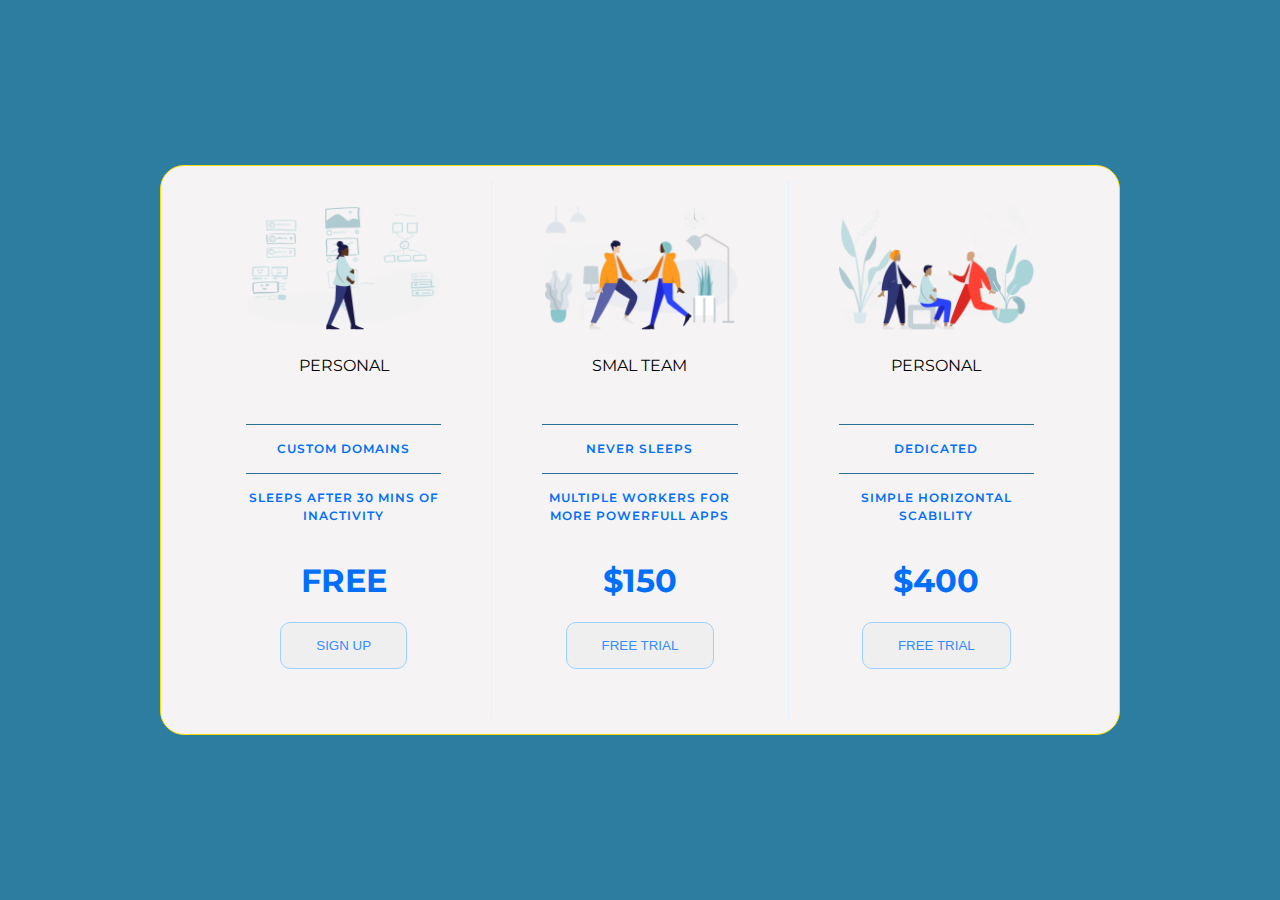
<file: udemy-colt-landing-page/my-landing-page/index.html>
<!DOCTYPE html>
<html lang="en">

<head>
    <meta charset="UTF-8">
    <meta http-equiv="X-UA-Compatible" content="IE=edge">
    <meta name="viewport" content="width=device-width, initial-scale=1.0">
    <link rel="stylesheet" href="app.css">
    <link rel="preconnect" href="https://fonts.googleapis.com">
    <link rel="preconnect" href="https://fonts.gstatic.com" crossorigin>
    <link href="https://fonts.googleapis.com/css2?family=Montserrat:ital,wght@0,400;0,500;1,400&display=swap"
        rel="stylesheet">
    <title>Pricing Panel</title>
</head>

<body>
    <main class="panel">
        <section class="pricing-plan">
            <img class="pricing-img" src="../my-landing-page/icons/icon1.png" alt="">
            <p>personal</p>
            <ul class="features">
                <li class="feature-items">custom domains</li>
                <li class="feature-items">sleeps after 30 mins of inactivity</li>
            </ul>
            <p class="price">free</p>
            <button class="pricing-button">SIGN UP</button>
        </section>

        <section class="pricing-plan">
            <img class="pricing-img" src="../my-landing-page/icons/icon2.png" alt="">
            <p>smal team</p>
            <ul class="features">
                <li class="feature-items">never sleeps</li>
                <li class="feature-items">multiple workers for more powerfull apps</li>
            </ul>
            <p class="price">$150</p>
            <button class="pricing-button">FREE TRIAL</button>
        </section>

        <section class="pricing-plan">
            <img class="pricing-img" src="../my-landing-page/icons/icon3.png" alt="">
            <p>personal</p>
            <ul class="features">
                <li class="feature-items">dedicated</li>
                <li class="feature-items">simple horizontal scability</li>
            </ul>
            <p class="price">$400</p>
            <button class="pricing-button">FREE TRIAL</button>
        </section>
    </main>

</body>

</html>
</file>
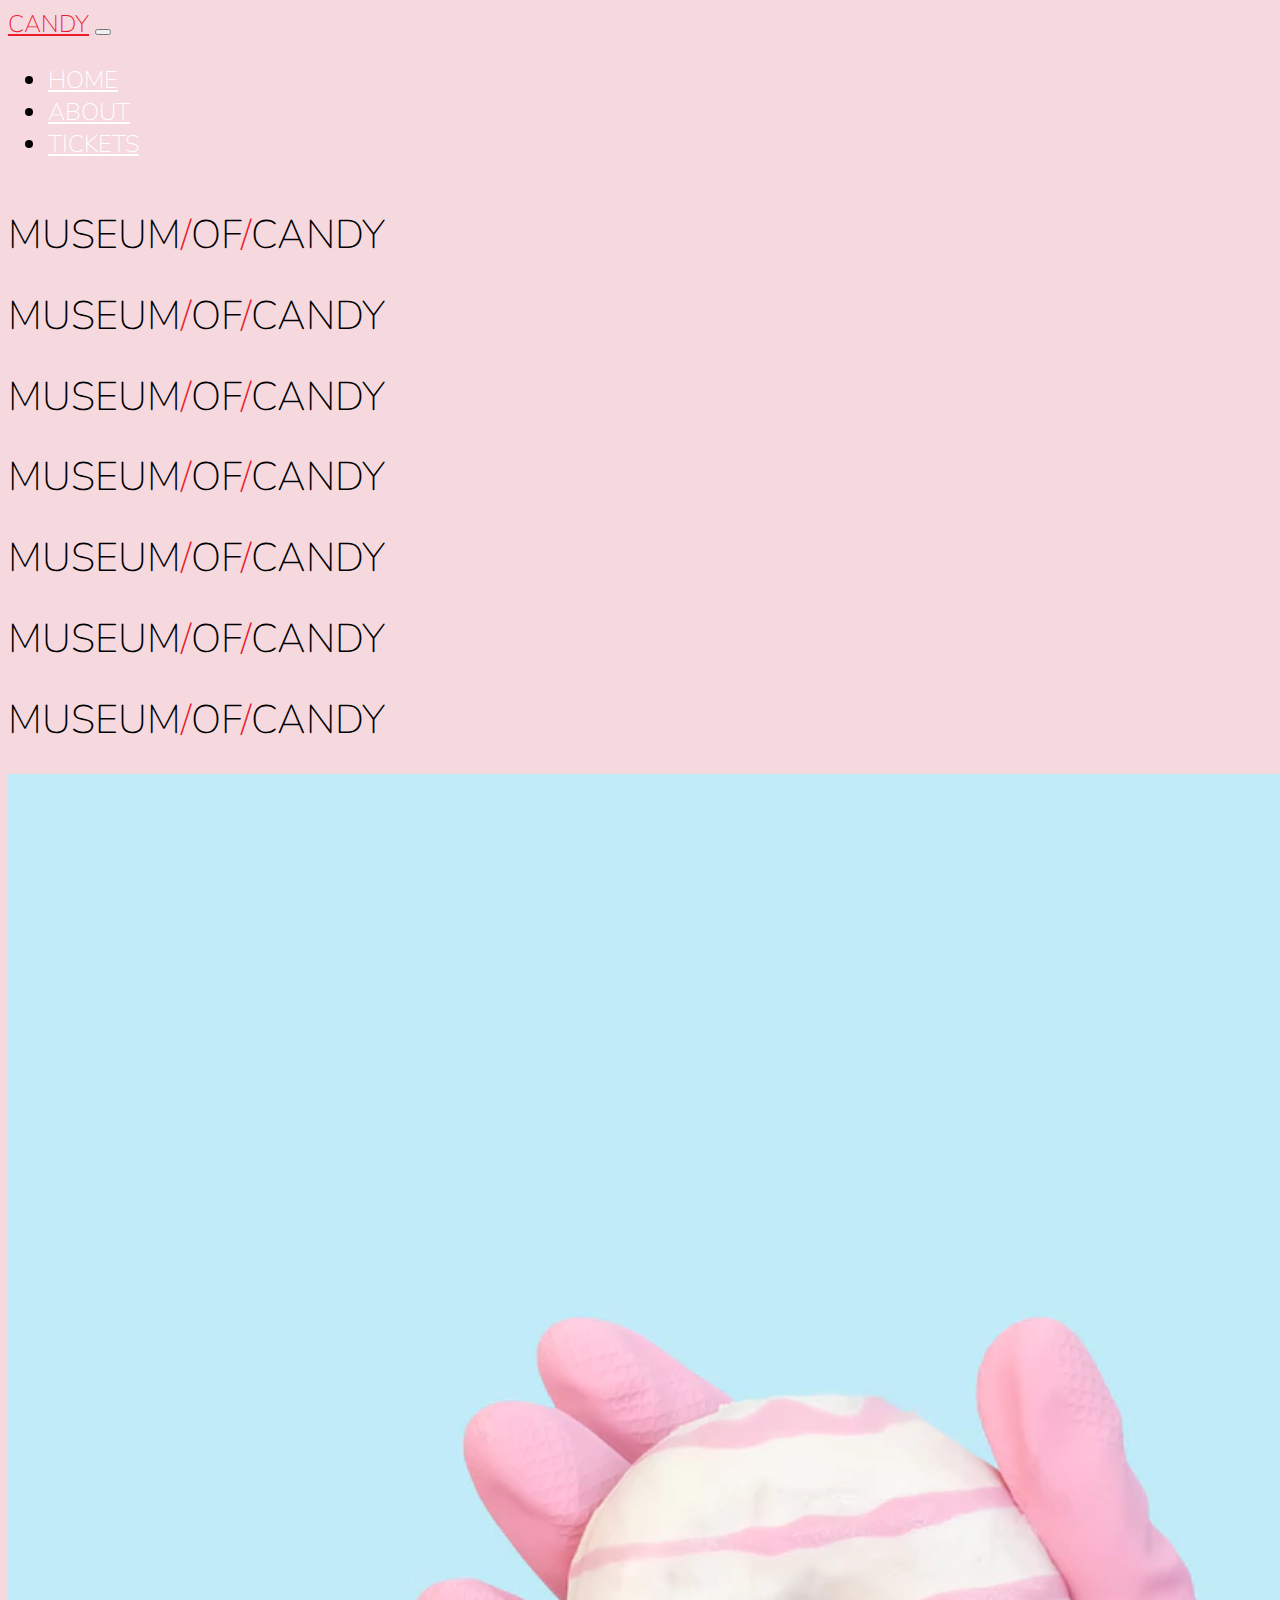
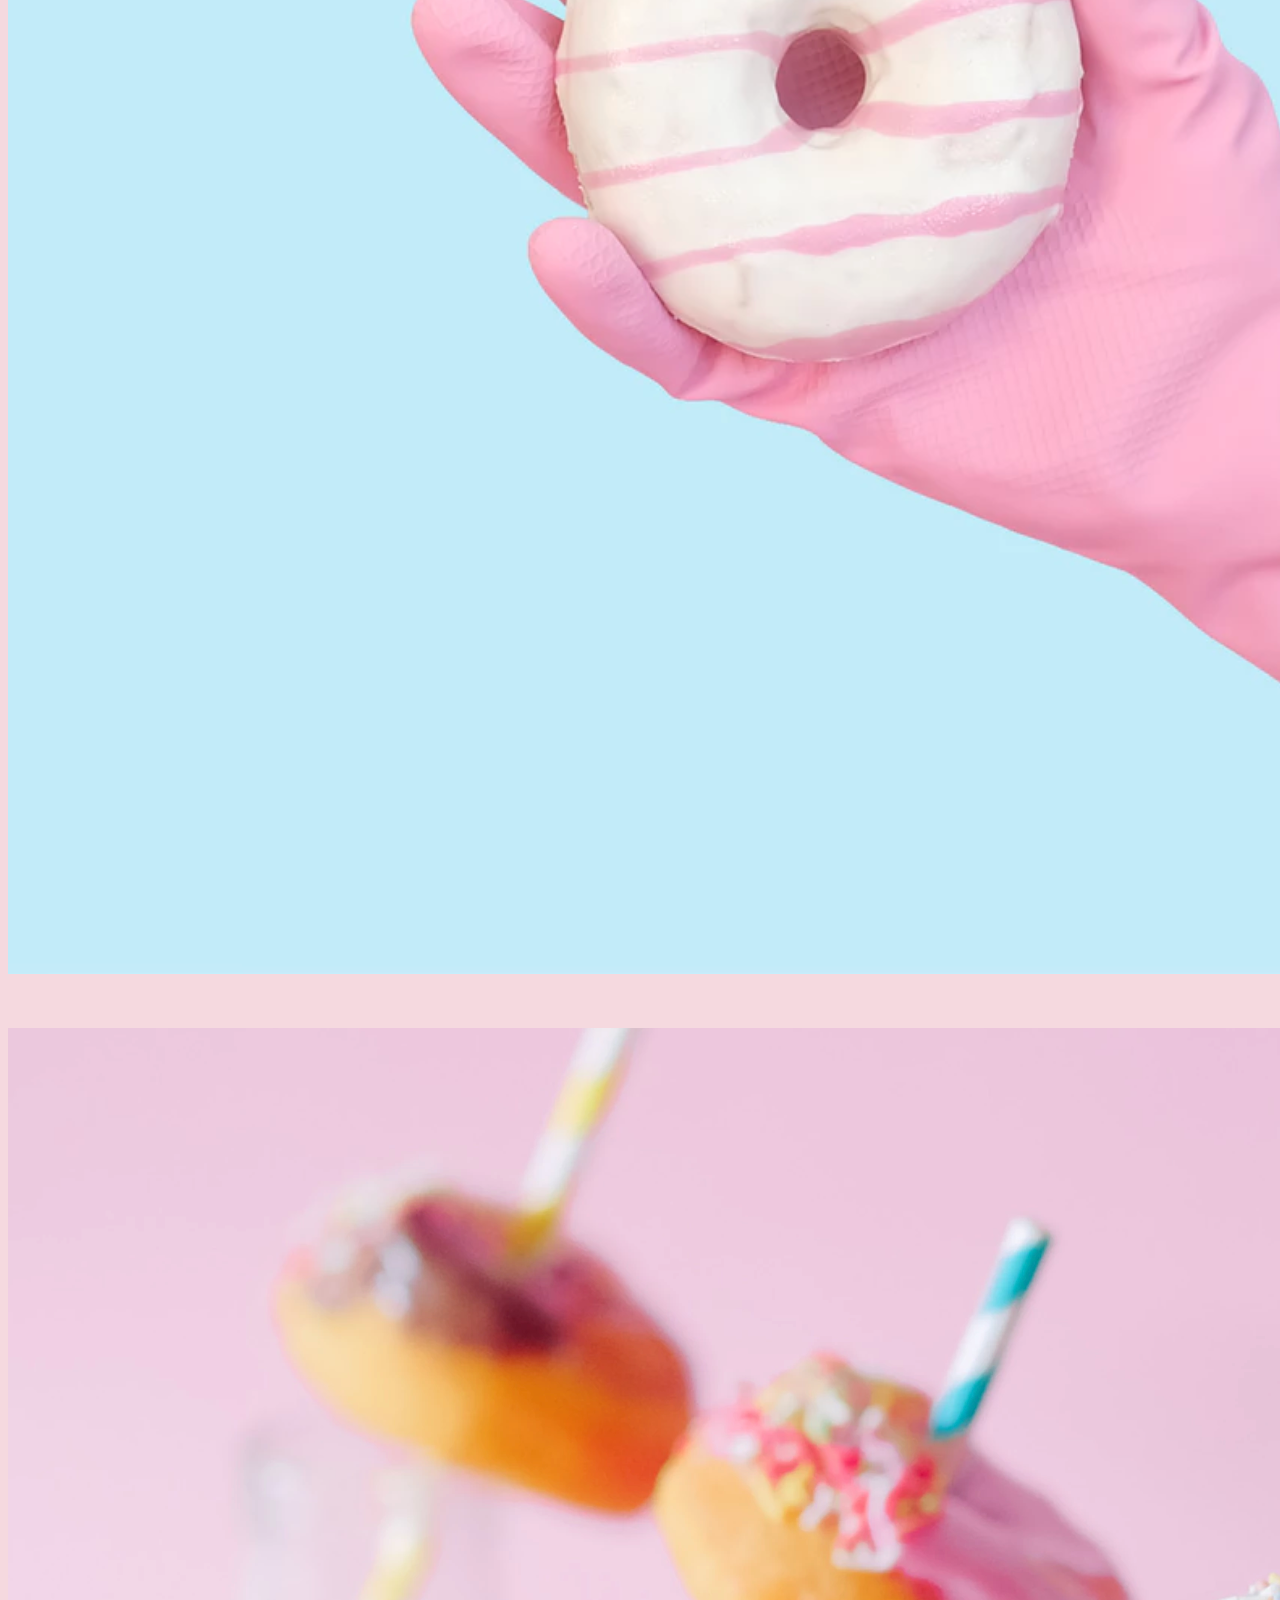
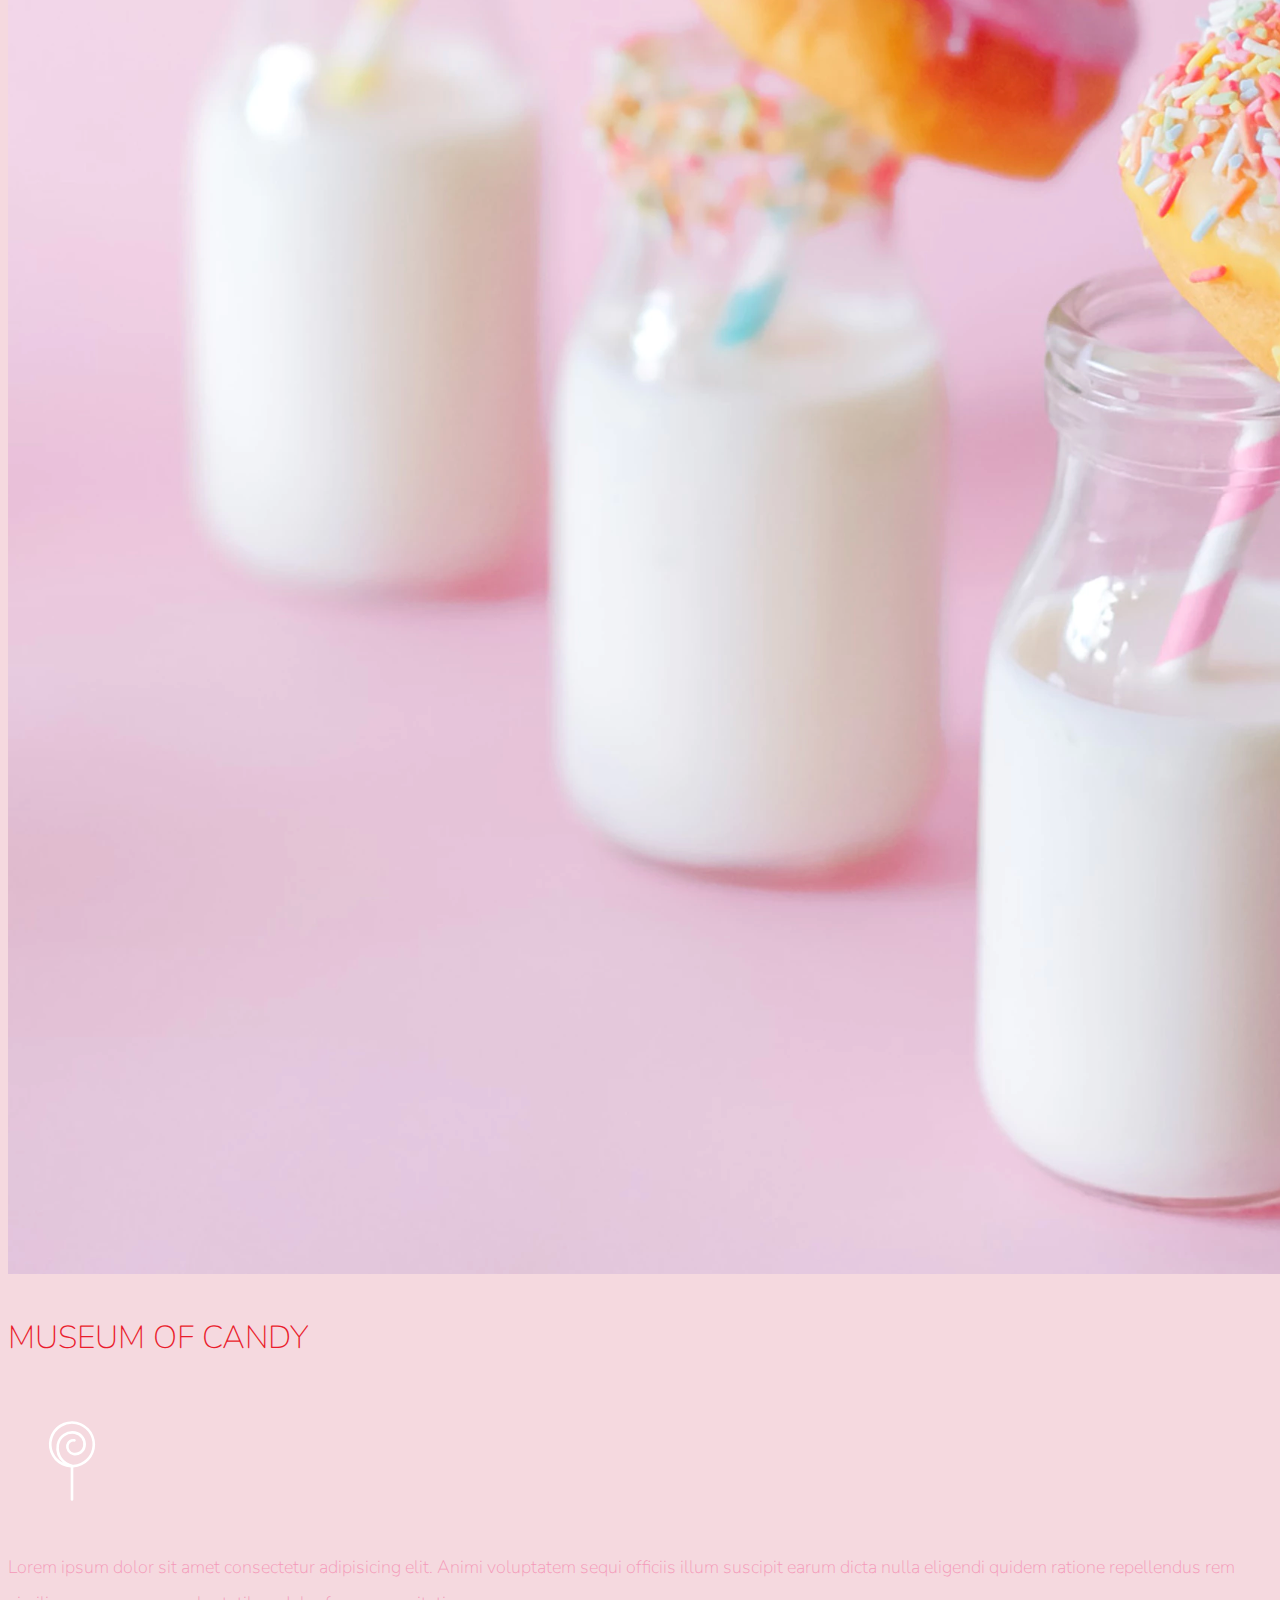
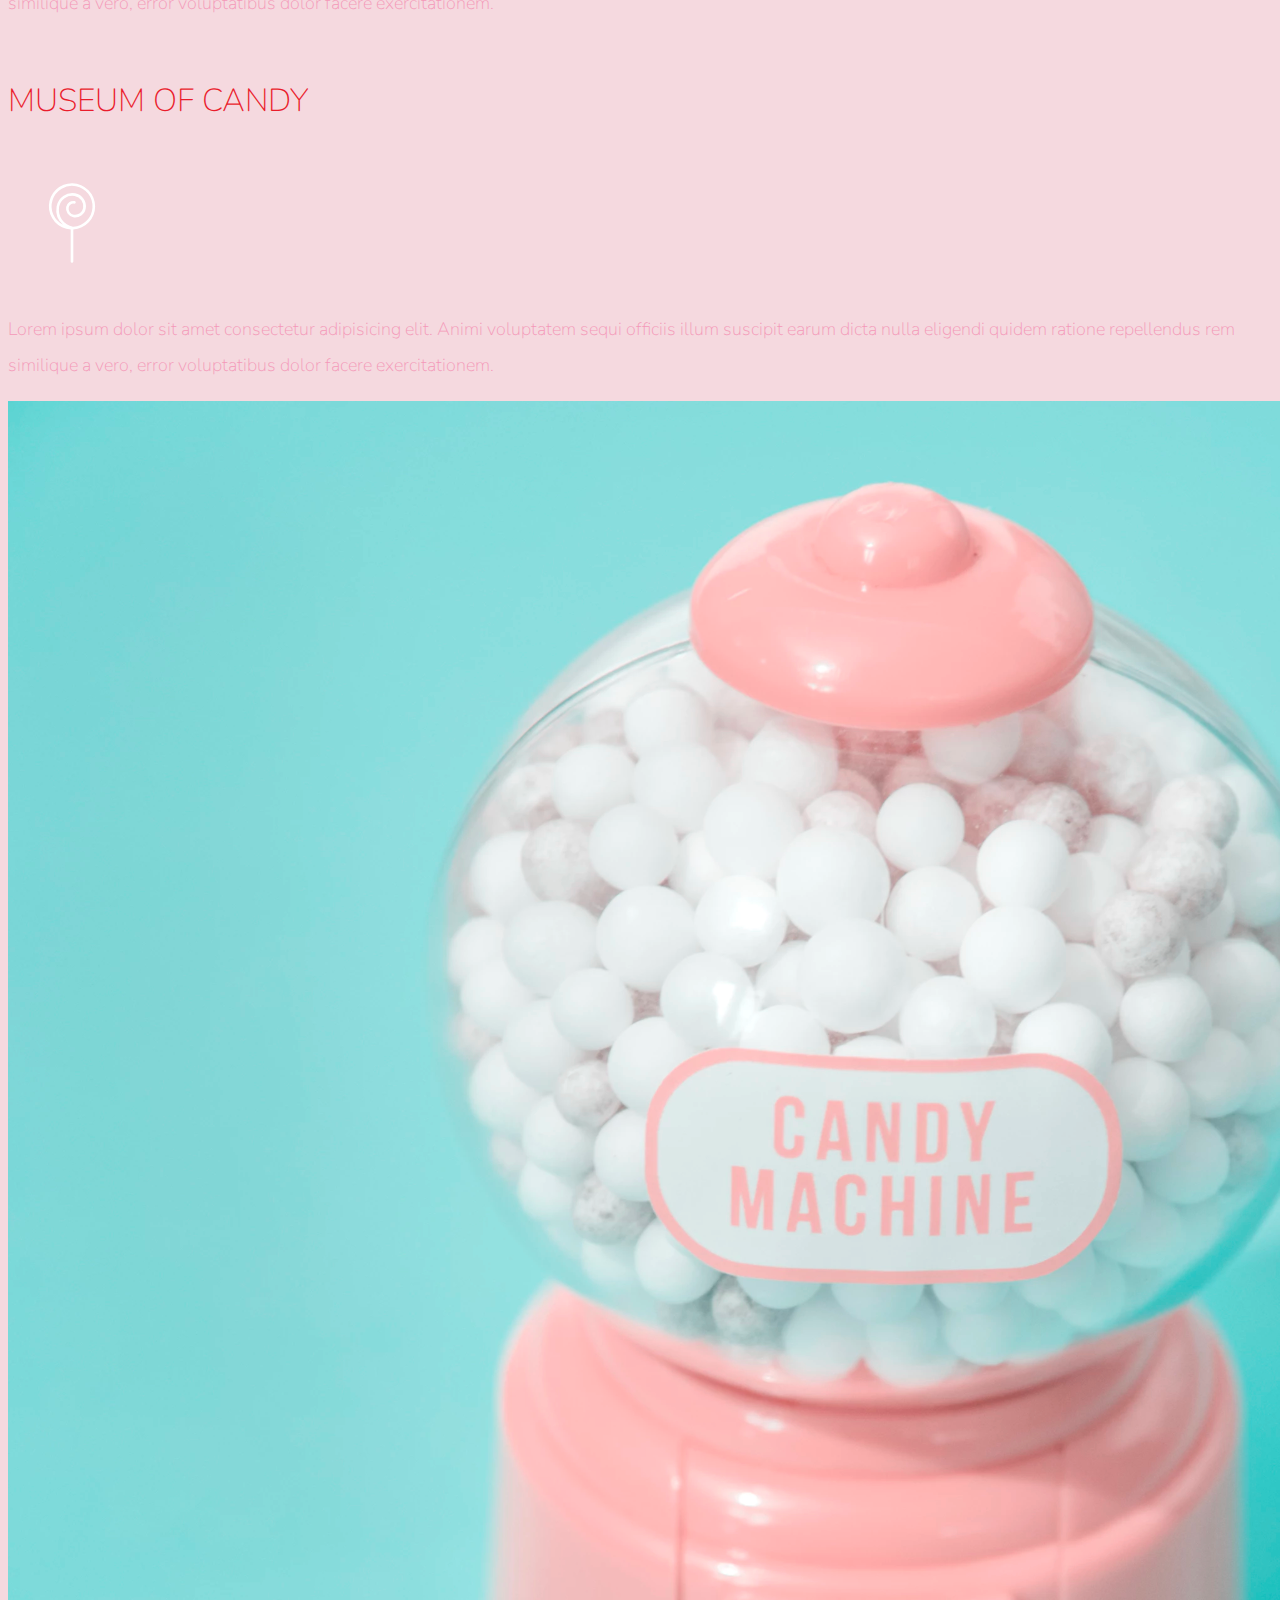
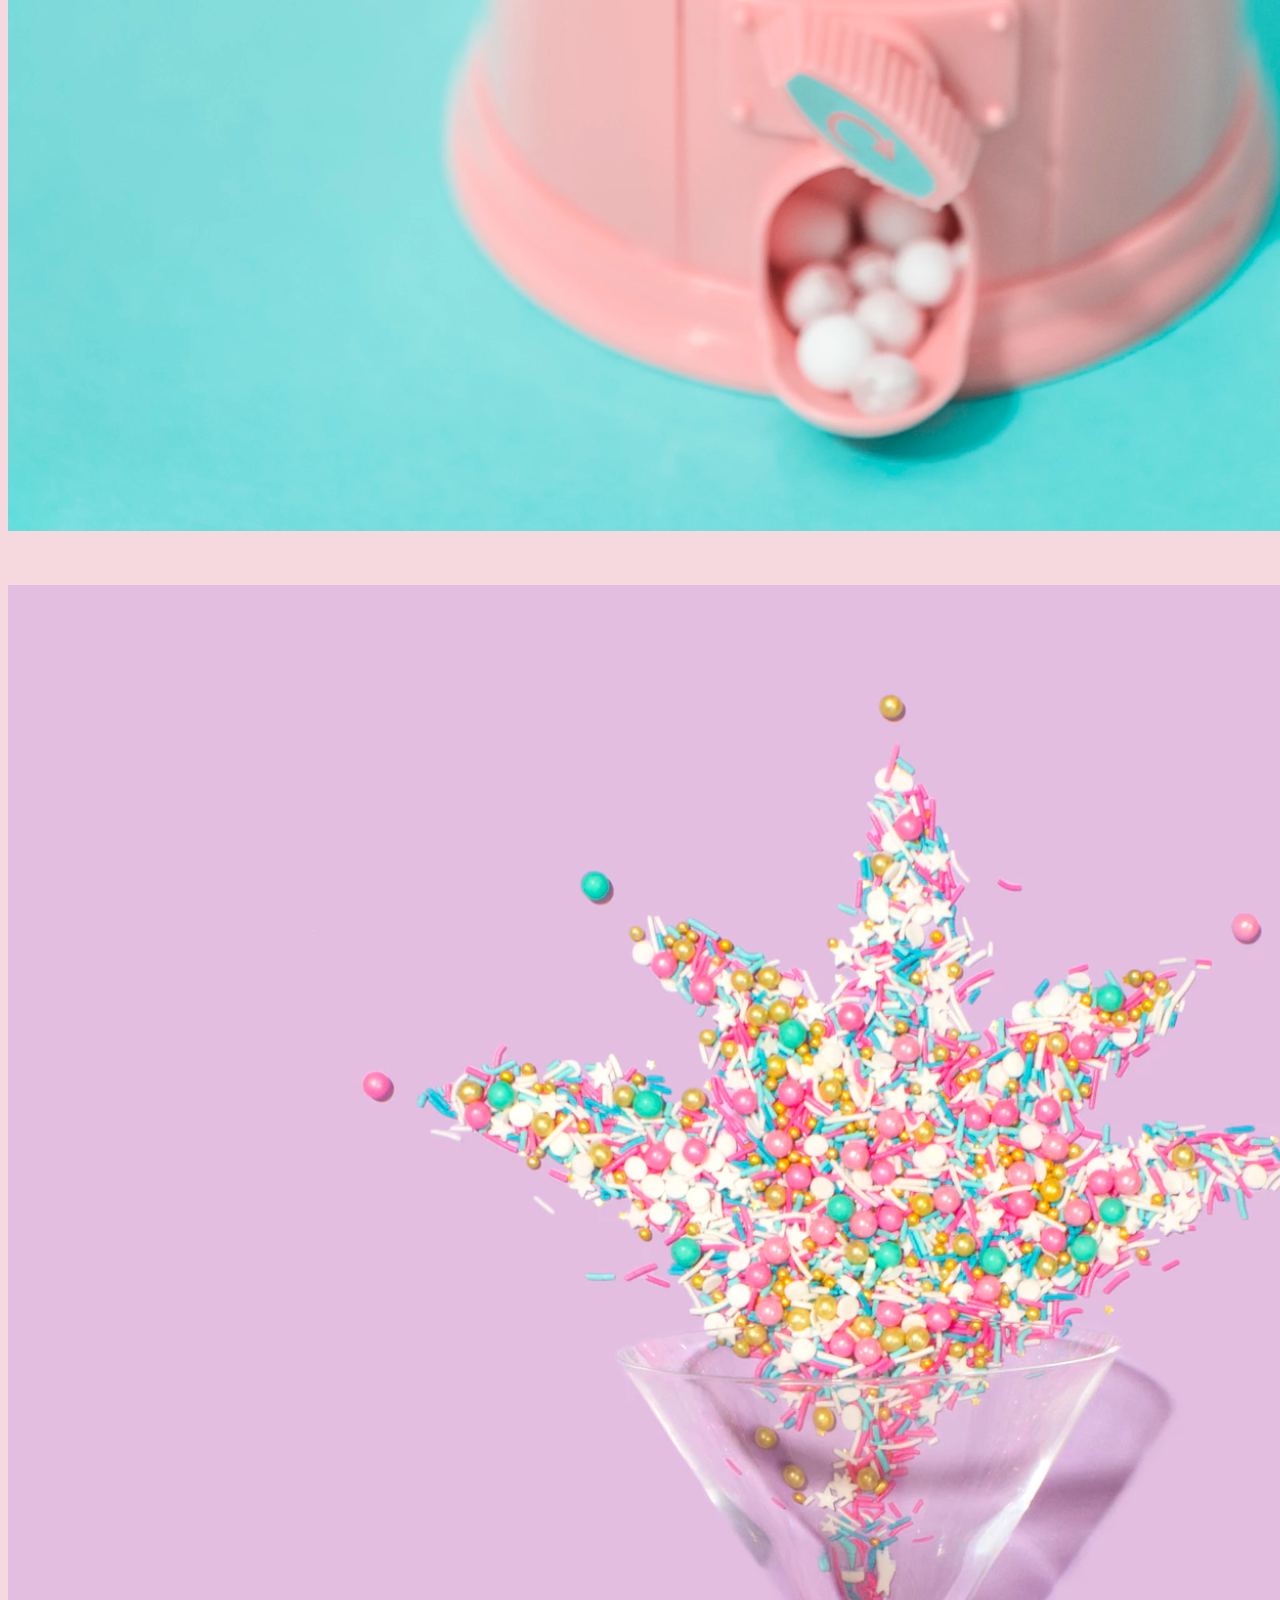
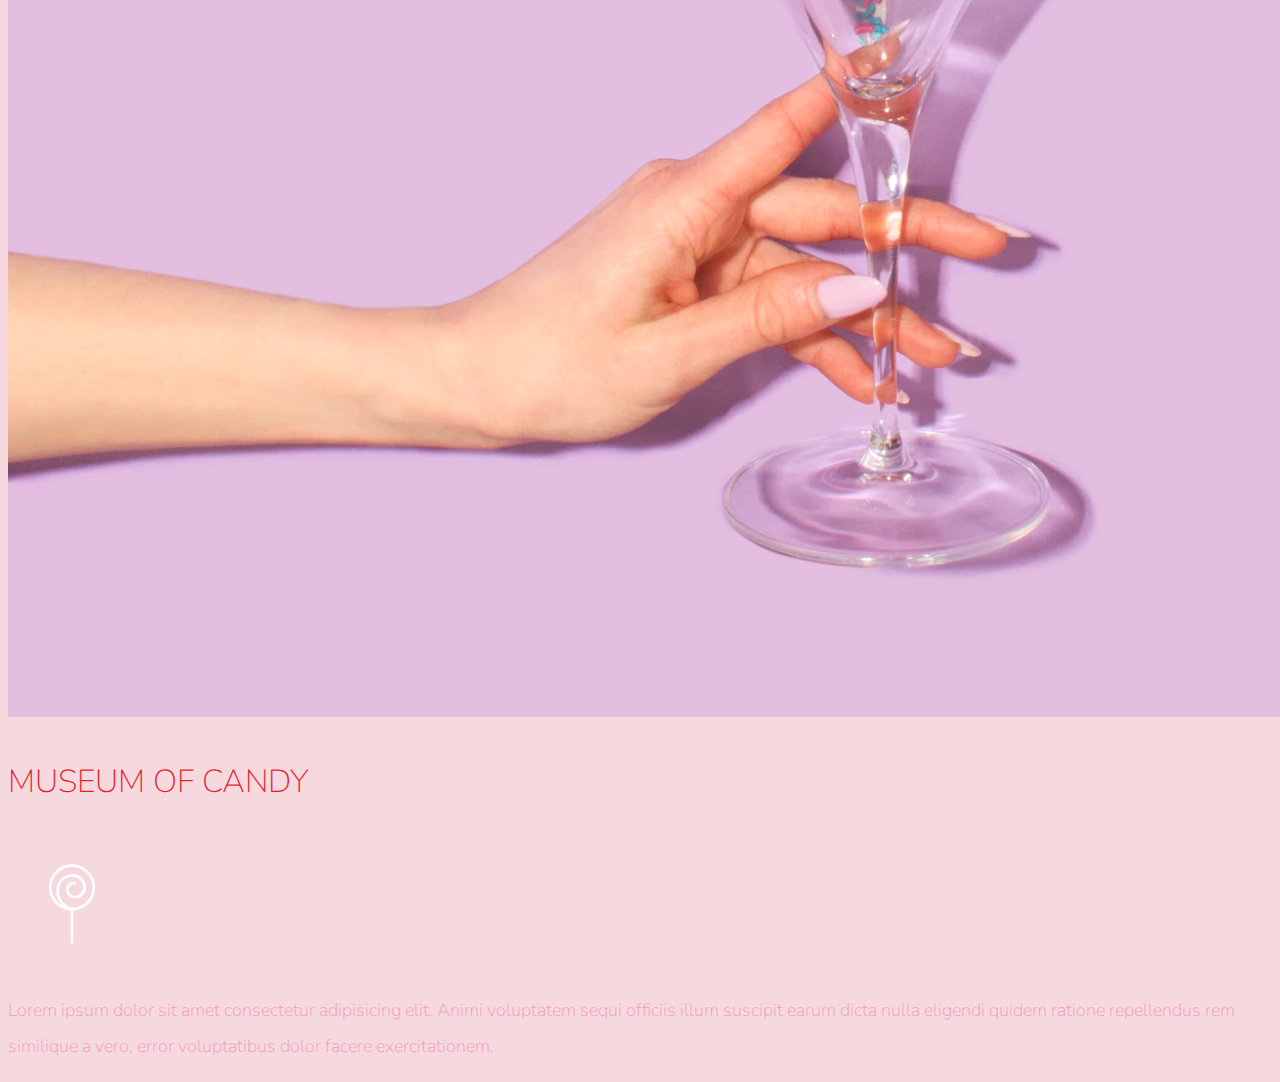
<file: udemy-colt/my museum of candy/index.html>
<!doctype html>
<html lang="en">

<head>
    <!-- Required meta tags -->
    <meta charset="utf-8">
    <meta name="viewport" content="width=device-width, initial-scale=1, shrink-to-fit=no">

    <!-- Google Font -->
    <link href="https://fonts.googleapis.com/css?family=Nunito:200,300,400,700" rel="stylesheet">

    <!-- Bootstrap CSS -->
    <link rel="stylesheet" href="https://cdn.jsdelivr.net/npm/bootstrap@4.6.1/dist/css/bootstrap.min.css"
        integrity="sha384-zCbKRCUGaJDkqS1kPbPd7TveP5iyJE0EjAuZQTgFLD2ylzuqKfdKlfG/eSrtxUkn" crossorigin="anonymous">

    <!-- Custom CSS -->
    <link rel="stylesheet" href="app.css">

    <title>My Museum of Candy</title>
</head>

<header>
    <nav id="mainNavbar" class="navbar navbar-expand-md navbar-light fixed-top py-0">
        <a class="navbar-brand" href="#">CANDY</a>
        <button class="navbar-toggler collapsed" type="button" data-toggle="collapse" data-target="#navbarNav"
            aria-controls="navbarNav" aria-label="Toggle navigation">
            <span class="navbar-toggler-icon"></span>
        </button>
        <div class="collpase navbar-collapse collapse" id="navbarNav">
            <ul class="navbar-nav">
                <li class="nav-item">
                    <a class="nav-link" href="#home">HOME</a>
                </li>
                <li class="nav-item">
                    <a class="nav-link" href="#about">ABOUT</a>
                </li>
                <li class="nav-item">
                    <a class="nav-link" href="#tickets">TICKETS</a>
                </li>
            </ul>
        </div>
    </nav>
</header>

<body>
    <section class="container-fluid px-0 justify-content-center mt-0">
        <div class="row align-items-center content">
            <!-- To give all span below I am gonna give an id to col div which help me to select on css -->
            <div id="headingGroup" class="col-md-6">
                <div class="text-center text-white d-none d-md-block mt-5">
                    <h1 class="display-2">MUSEUM<span>/</span>OF<span>/</span>CANDY</h1>
                    <h1 class="display-2">MUSEUM<span>/</span>OF<span>/</span>CANDY</h1>
                    <h1 class="display-2">MUSEUM<span>/</span>OF<span>/</span>CANDY</h1>
                    <h1 class="display-2">MUSEUM<span>/</span>OF<span>/</span>CANDY</h1>
                    <h1 class="display-2">MUSEUM<span>/</span>OF<span>/</span>CANDY</h1>
                    <h1 class="display-2">MUSEUM<span>/</span>OF<span>/</span>CANDY</h1>
                    <h1 class="display-2">MUSEUM<span>/</span>OF<span>/</span>CANDY</h1>
                </div>
            </div>
            <div class="col-md-6 text-center">
                <img class="img-fluid" src="./imgs/hand2.png" alt="donat in the glovy hand">
            </div>
        </div>
    </section>
    <section class="container-fluid px-0">
        <div class="row justify-content-center content">
            <div class="col-md-6 order-2 order-md-1">
                <img src="imgs/milk.png" alt="" class="img-fluid">
            </div>
            <div class="col-md-6 d-flex justify-content-center align-items-center order-1 order-md-2">
                <div class="row d-flex justify-content-center text-center blurb mb-2 mb-md-0">
                    <div class="col-10 col-lg-8">
                        <h2>MUSEUM OF CANDY</h2>
                        <img class="d-none d-lg-inline" src="imgs/lolli_icon.png" alt="">
                        <p class="lead">
                            Lorem ipsum dolor sit amet consectetur adipisicing elit. Animi voluptatem sequi officiis
                            illum
                            suscipit earum dicta nulla eligendi quidem ratione repellendus rem similique a vero, error
                            voluptatibus dolor facere exercitationem.
                        </p>
                    </div>
                </div>
            </div>
        </div>
    </section>

    <section class="container-fluid px-0 ">
        <div class="row justify-content-center content">
            <div class="col-md-6 d-flex justify-content-center align-items-center">
                <div class="row d-flex justify-content-center text-center blurb mb-2 mb-md-0">
                    <div class="col-10 col-lg-8">
                        <h2>MUSEUM OF CANDY</h2>
                        <img class="d-none d-lg-inline" src="imgs/lolli_icon.png" alt="">
                        <p class="lead">
                            Lorem ipsum dolor sit amet consectetur adipisicing elit. Animi voluptatem sequi officiis
                            illum
                            suscipit earum dicta nulla eligendi quidem ratione repellendus rem similique a vero, error
                            voluptatibus dolor facere exercitationem.
                        </p>
                    </div>
                </div>
            </div>
            <div class="col-md-6">
                <img src="imgs/gumball.png" alt="" class="img-fluid">
            </div>
        </div>
    </section>
    <section class="container-fluid px-0">
        <div class="row justify-content-center content">
            <div class="col-md-6 order-2 order-md-1">
                <img src="imgs/sprinkles.png" alt="" class="img-fluid">
            </div>
            <div class="col-md-6 d-flex justify-content-center align-items-center order-1 order-md-2">
                <div class="row d-flex justify-content-center text-center blurb mb-2 mb-md-0">
                    <div class="col-10 col-lg-8">
                        <h2>MUSEUM OF CANDY</h2>
                        <img class="d-none d-lg-inline" src="imgs/lolli_icon.png" alt="">
                        <p class="lead">
                            Lorem ipsum dolor sit amet consectetur adipisicing elit. Animi voluptatem sequi officiis
                            illum
                            suscipit earum dicta nulla eligendi quidem ratione repellendus rem similique a vero, error
                            voluptatibus dolor facere exercitationem.
                        </p>
                    </div>
                </div>
            </div>
        </div>
    </section>




    <!-- Optional JavaScript -->
    <!-- jQuery first, then Popper.js, then Bootstrap JS -->
    <script src="app.js" type="text/javascript"></script>
    <script src="https://code.jquery.com/jquery-3.3.1.slim.min.js"
        integrity="sha384-q8i/X+965DzO0rT7abK41JStQIAqVgRVzpbzo5smXKp4YfRvH+8abtTE1Pi6jizo"
        crossorigin="anonymous"></script>
    <script src="https://cdnjs.cloudflare.com/ajax/libs/popper.js/1.14.3/umd/popper.min.js"
        integrity="sha384-ZMP7rVo3mIykV+2+9J3UJ46jBk0WLaUAdn689aCwoqbBJiSnjAK/l8WvCWPIPm49"
        crossorigin="anonymous"></script>
    <script src="https://stackpath.bootstrapcdn.com/bootstrap/4.1.3/js/bootstrap.min.js"
        integrity="sha384-ChfqqxuZUCnJSK3+MXmPNIyE6ZbWh2IMqE241rYiqJxyMiZ6OW/JmZQ5stwEULTy"
        crossorigin="anonymous"></script>

</body>

</html>
</file>
<file: udemy-colt/my museum of candy/app.css>
body{
    background-color: #f5d9df;
    font-family: "Nunito",sans-serif;
}

.blurb h2{
    color: #ea1c2c;
    font-weight: 100;
    font-size: 2rem;
    line-height: 2;
}
.blurb p{
    color: #f498b8;
    font-weight: 100;
    font-size: 1.125rem;
    line-height: 2;
}

#mainNavbar .navbar-brand{
    color:#ea1c2c;
}

#mainNavbar{
    /* background-color: #f498b8; */
    font-size: 1.5rem;
    font-weight: 100;
    transition: background-color 0.4s ease-in;
}
#mainNavbar .nav-link{
    color: white;
}
#mainNavbar .nav-link:hover{
    color: #ea1c2c;
}

#headingGroup span{
    color:#ea1c2c;
}
#headingGroup h1{
font-weight: 100;
font-size: 4rem;
}
@media (max-width:1300px){
    #headingGroup h1{
        font-size: 2.5rem;
        }
}

.content{
    margin-top: 3em;
}

@media(max-width:784px){
    .blurb h2{
        font-size: 1.5rem;
    }
}

.scrolledNavbar{
    background-color: #f49899;
}
</file>
<file: udemy-colt-landing-page/my-landing-page/app.css>
/* css reset tool */
html, body, div, span, applet, object, iframe,
h1, h2, h3, h4, h5, h6, p, blockquote, pre,
a, abbr, acronym, address, big, cite, code,
del, dfn, em, img, ins, kbd, q, s, samp,
small, strike, strong, sub, sup, tt, var,
b, u, i, center,
dl, dt, dd, ol, ul, li,
fieldset, form, label, legend,
table, caption, tbody, tfoot, thead, tr, th, td,
article, aside, canvas, details, embed, 
figure, figcaption, footer, header, hgroup, 
menu, nav, output, ruby, section, summary,
time, mark, audio, video {
	margin: 0;
	padding: 0;
	border: 0;
	font-size: 100%;
	font: inherit;
	vertical-align: baseline;
}
/* HTML5 display-role reset for older browsers */
article, aside, details, figcaption, figure, 
footer, header, hgroup, menu, nav, section {
	display: block;
}
body {
	line-height: 1;
}
ol, ul {
	list-style: none;
}
blockquote, q {
	quotes: none;
}
blockquote:before, blockquote:after,
q:before, q:after {
	content: '';
	content: none;
}
table {
	border-collapse: collapse;
	border-spacing: 0;
}

html{
   text-transform: uppercase;
   font-family: 'Montserrat', sans-serif;
}
body{
    background-color:#2c7da0 ;
    
}
.panel{
    background-color:#f5f3f4 ;
    box-sizing: border-box;
    width: auto;
    max-width: 960px;
    display: flex;
    flex-direction: column;
    justify-content: center;
    align-items: center;
    border:#ffdd00 0.1rem solid;
    border-radius: 1.5rem;
    padding: 15px 35px;
}
.pricing-img{
    width: 100%;
    margin-bottom: 25px;
}
.pricing-plan{
    text-align: center;
}
.pricing-button {
    border: 1px solid #9dd1ff;
    border-radius: 10px;
    color: #348efe;
    display: inline-block;
    padding: 15px 35px;
    text-decoration: none;
    margin: 25px 0;
    transition: background-color 200ms ease-in-out;
  }
  .pricing-button:hover, .pricing-button:focus {
    background-color: #e1f1ff;
  }
  
  .features {
    margin: 50px 0 25px;
    color: #016ff9;
  }
  .feature-items {
    font-weight: 600;
    letter-spacing: 1px;
    font-size: 12px;
    line-height: 1.5;
    padding: 15px 0;
    border-top: 1px solid #2a6f97;
  }
  .price {
    color: #016ff9; 
    display: block;
    font-size: 32px;
    font-weight: 700;
  }
  






@media screen and (min-width: 900px) {
    body{
        height: 100vh;
        display: flex;
        justify-content: center;
        align-items: center;
    }
    .panel{
        flex-direction: row;
    }
    .pricing-plan {
        border-bottom: none;
        border-right: 1px solid #e1f1ff;
        padding: 25px 50px;
      }
      .pricing-plan:last-child {
        border-right: none;
      }
}
</file>
